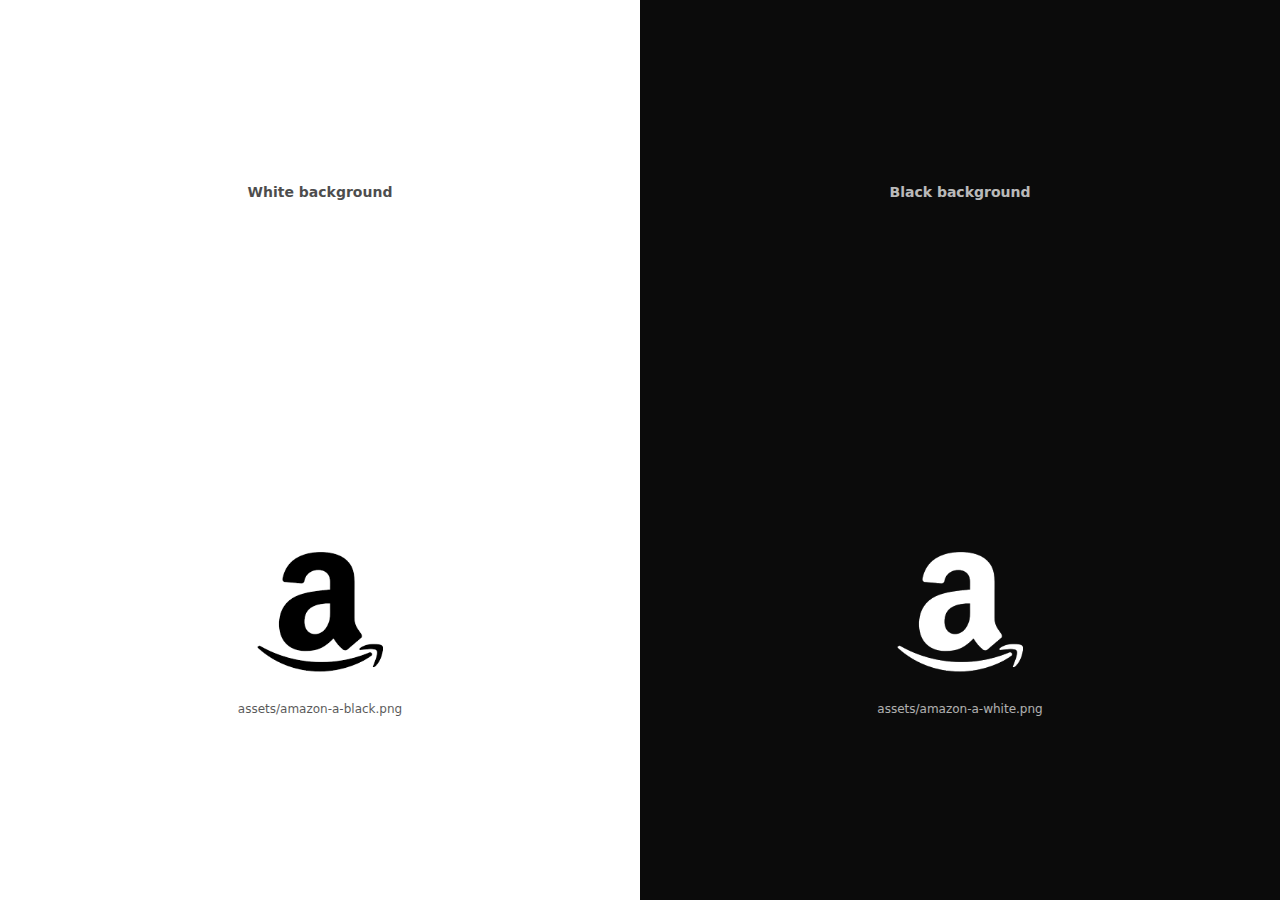
<file: preview-icons.html>
<!doctype html>
<html lang="ja">
  <head>
    <meta charset="utf-8" />
    <meta name="viewport" content="width=device-width, initial-scale=1" />
    <title>Icon Preview</title>
    <style>
      body { margin: 0; font-family: system-ui, -apple-system, sans-serif; }
      .row { display: grid; grid-template-columns: 1fr 1fr; min-height: 100vh; }
      .cell { display: grid; place-items: center; gap: 12px; padding: 24px; }
      .cell h2 { margin: 0; font-size: 14px; font-weight: 600; opacity: .75; }
      .bg-white { background: #fff; color: #111; }
      .bg-black { background: #0b0b0b; color: #f5f5f5; }
      img { width: 160px; height: 160px; }
      .grid { display: grid; gap: 10px; justify-items: center; }
      .label { font-size: 12px; opacity: .7; }
    </style>
  </head>
  <body>
    <div class="row">
      <div class="cell bg-white">
        <h2>White background</h2>
        <div class="grid">
          <img src="assets/amazon-a-black.png" alt="amazon-a-black" />
          <div class="label">assets/amazon-a-black.png</div>
        </div>
      </div>
      <div class="cell bg-black">
        <h2>Black background</h2>
        <div class="grid">
          <img src="assets/amazon-a-white.png" alt="amazon-a-white" />
          <div class="label">assets/amazon-a-white.png</div>
        </div>
      </div>
    </div>
  </body>
</html>
</file>
